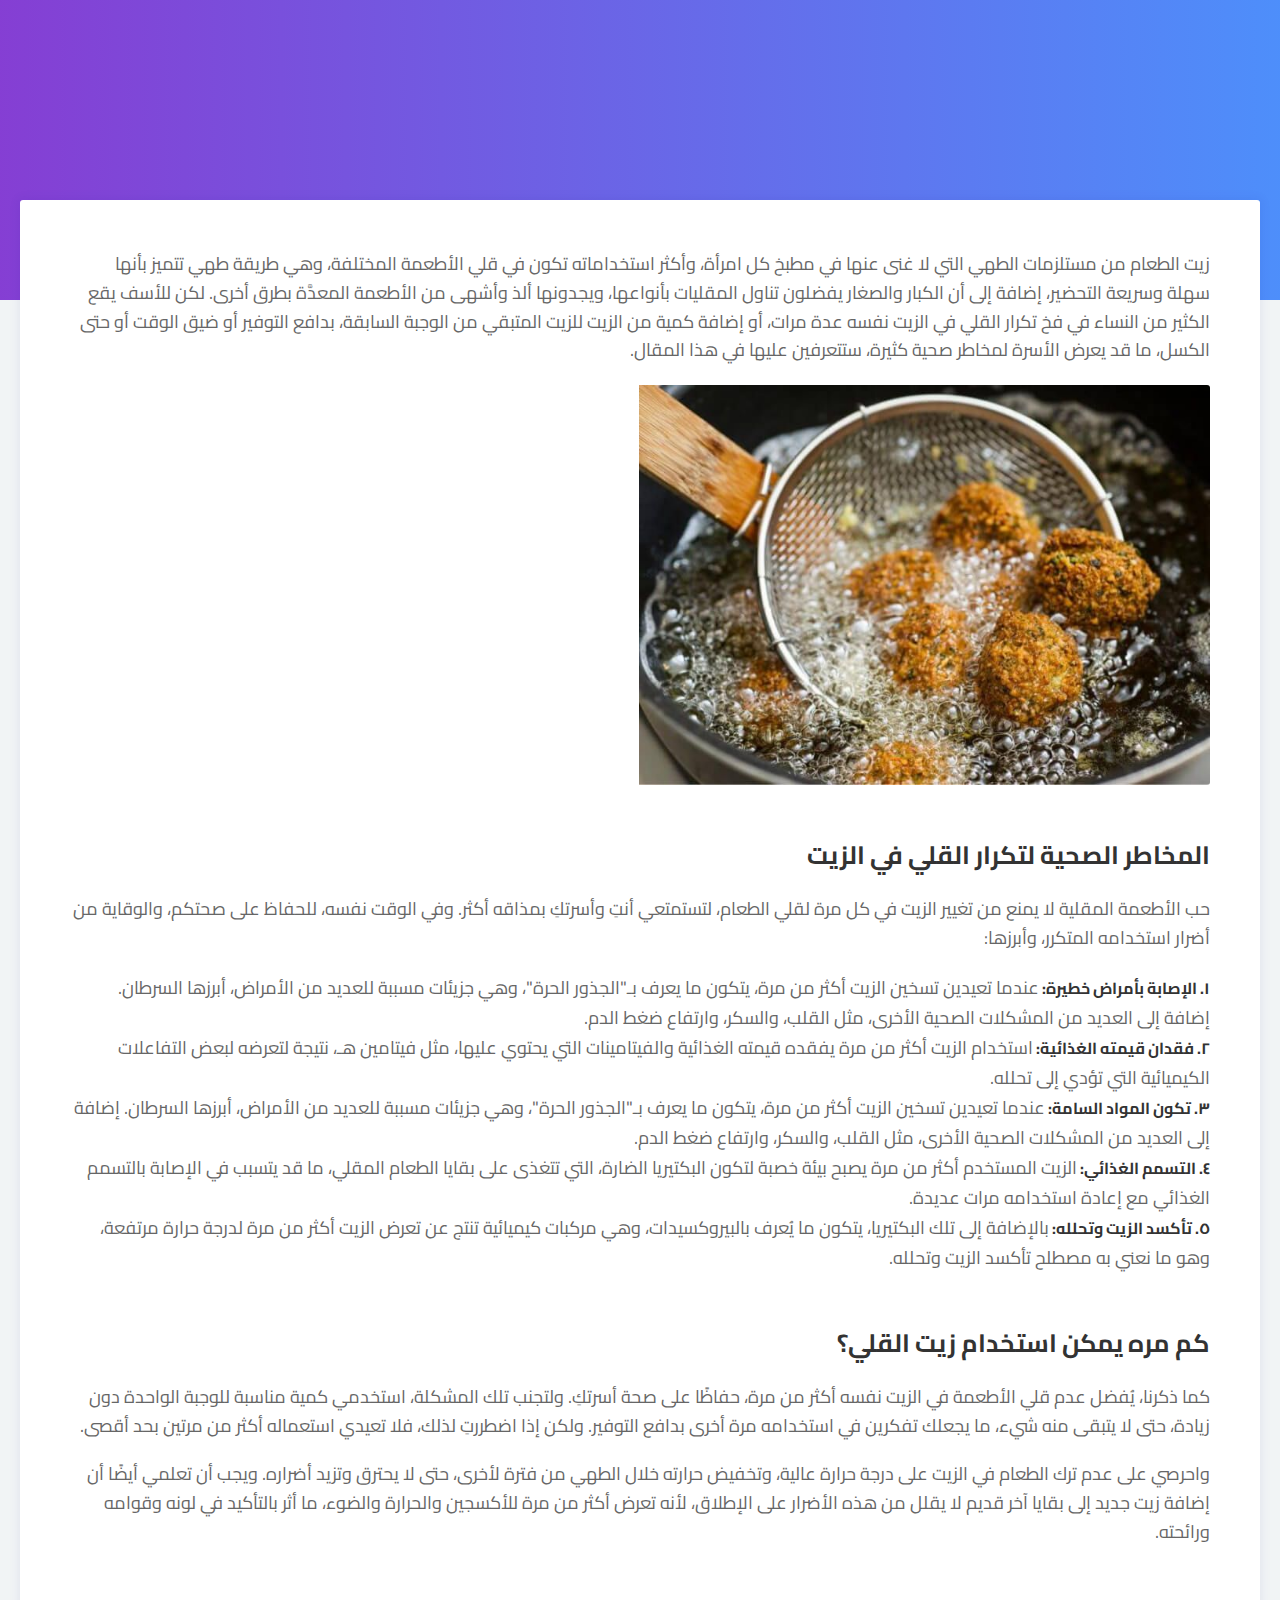
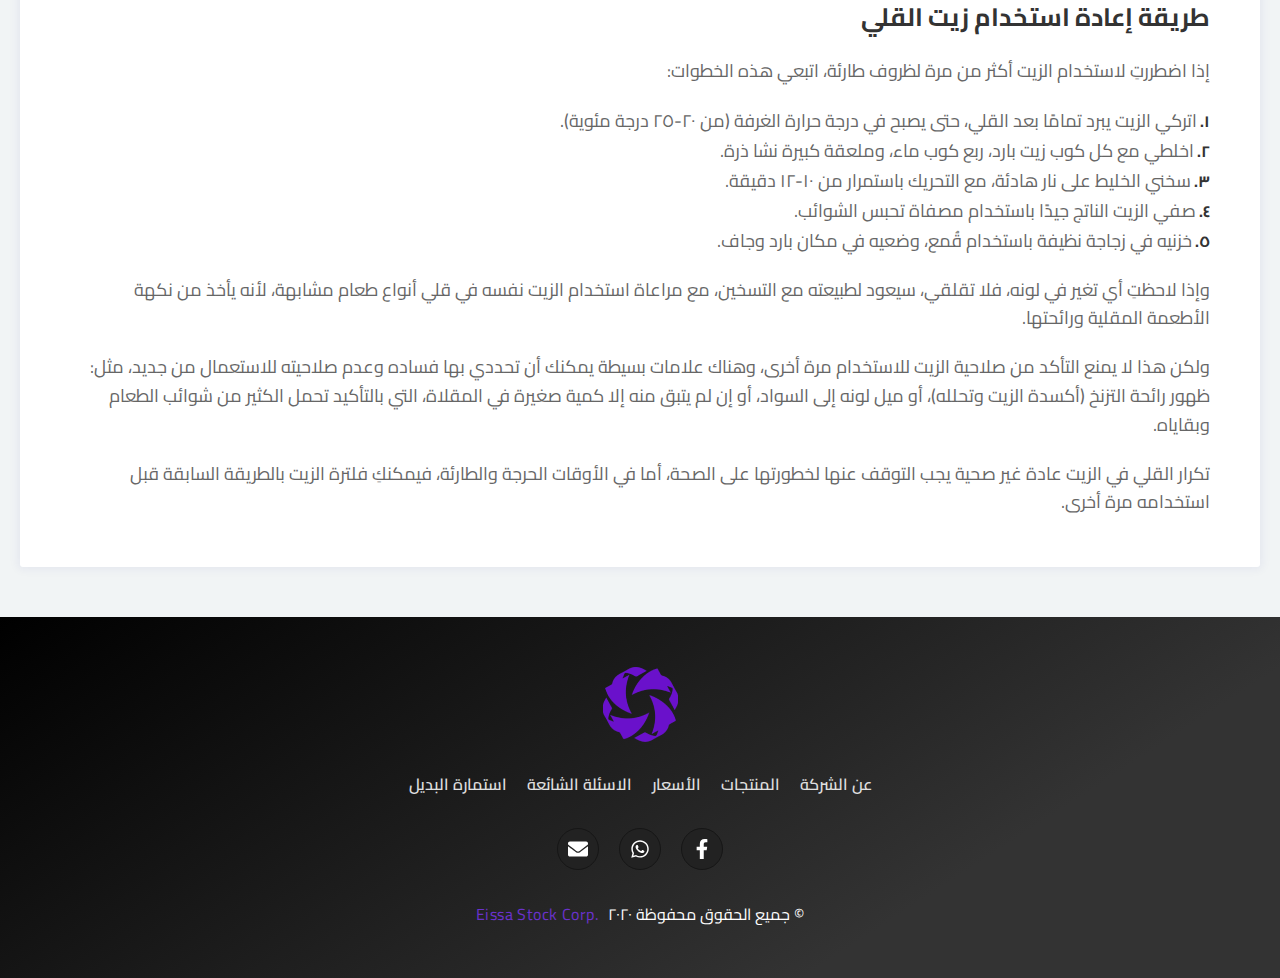
<file: 01.html>
<!--
___________.___  _________ _________   _____      ____  ________.___.__________
\_   _____/|   |/   _____//   _____/  /  _  \     \   \/  /\__  |   |\____    /
 |    __)_ |   |\_____  \ \_____  \  /  /_\  \     \     /  /   |   |  /     / 
 |        \|   |/        \/        \/    |    \    /     \  \____   | /     /_ 
/_______  /|___/_______  /_______  /\____|__  / /\/___/\  \ / ______|/_______ \
        \/             \/        \/         \/  \/      \_/ \/               \/
--><!DOCTYPE html><html lang="ar" dir="rtl"><head><meta charset="UTF-8"><title>كم مره يمكن استخدام زيت القلي؟</title><link rel="shortcut icon" href="img/logo.png" type="image/x-icon"><meta name="viewport" content="width=device-width,initial-scale=1"><!-- ! START SEO --><meta name="description" content="شركة البديل تقدم خدمة مجتمعية من خلال منظفات عالية الجودة مجانا وتقديم حلول بيئية من خلال تقليل نسب التلوث الناتجة عن القاء مخلفات الزيوت"><meta name="author" content="البديل لاعادة التدوير"><!-- START SHARE --><meta property="og:title" content="البديل لاعادة التدوير"><meta property="og:description" content="شركة البديل تقدم خدمة مجتمعية من خلال منظفات عالية الجودة مجانا وتقديم حلول بيئية من خلال تقليل نسب التلوث الناتجة عن القاء مخلفات الزيوت"><meta property="og:image" content="https://eissa.xyz/elbadeil/img/thumbnail.jpg"><meta property="og:url" content="https://eissa.xyz/elbadeil/"><meta property="og:site_name" content="البديل لاعادة التدوير"><meta property="og:type" content="article"><meta name="twitter:card" content="summary"><meta name="twitter:title" content="البديل لاعادة التدوير"><meta name="twitter:description" content="شركة البديل تقدم خدمة مجتمعية من خلال منظفات عالية الجودة مجانا وتقديم حلول بيئية من خلال تقليل نسب التلوث الناتجة عن القاء مخلفات الزيوت"><meta name="twitter:image" content="https://eissa.xyz/elbadeil/img/thumbnail.jpg"><!-- END SHARE --><link href="https://eissa.xyz/elbadeil/" rel="canonical"><meta name="robots" content="index, follow"><meta name="theme-color" content="#ffffff"><!-- ! END SEO --><!-- * START CSS --><link href="https://fonts.googleapis.com/css?family=Cairo:400,600,700&display=swap&subset=arabic" rel="stylesheet"><link rel="stylesheet" href="style/art.min.css"><!-- * END CSS --><!--[if lt IE 9]>
	    <script src="script/html5shiv.js"></script>
    <![endif]--></head><body><!-- *START HEADER --><header class="art-header"></header><!-- *END HEADER --><!-- !START SECTION --><div class="art-section-wrapper"><!-- start 1st paragraph --><article><p>زيت الطعام من مستلزمات الطهي التي لا غنى عنها في مطبخ كل امرأة، وأكثر استخداماته تكون في قلي الأطعمة المختلفة، وهي طريقة طهي تتميز بأنها سهلة وسريعة التحضير، إضافة إلى أن الكبار والصغار يفضلون تناول المقليات بأنواعها، ويجدونها ألذ وأشهى من الأطعمة المعدَّة بطرق أخرى. لكن للأسف يقع الكثير من النساء في فخ تكرار القلي في الزيت نفسه عدة مرات، أو إضافة كمية من الزيت للزيت المتبقي من الوجبة السابقة، بدافع التوفير أو ضيق الوقت أو حتى الكسل، ما قد يعرض الأسرة لمخاطر صحية كثيرة، ستتعرفين عليها في هذا المقال.</p><!-- start img --><div class="img" style="background-image: url('img/art-01.jpg');"></div><!-- end img --></article><!-- end 1st paragraph --><!-- start 2nd paragraph --><article><!-- start heading --><h1>المخاطر الصحية لتكرار القلي في الزيت</h1><!-- end heading --><p>حب الأطعمة المقلية لا يمنع من تغيير الزيت في كل مرة لقلي الطعام، لتستمتعي أنتِ وأسرتكِ بمذاقه أكثر. وفي الوقت نفسه، للحفاظ على صحتكم، والوقاية من أضرار استخدامه المتكرر، وأبرزها:</p><ol><li><span>الإصابة بأمراض خطيرة: </span><i>عندما تعيدين تسخين الزيت أكثر من مرة، يتكون ما يعرف بـ"الجذور الحرة"، وهي جزيئات مسببة للعديد من الأمراض، أبرزها السرطان. إضافة إلى العديد من المشكلات الصحية الأخرى، مثل القلب، والسكر، وارتفاع ضغط الدم.</i></li><li><span>فقدان قيمته الغذائية: </span><i>استخدام الزيت أكثر من مرة يفقده قيمته الغذائية والفيتامينات التي يحتوي عليها، مثل فيتامين هـ، نتيجة لتعرضه لبعض التفاعلات الكيميائية التي تؤدي إلى تحلله.</i></li><li><span>تكون المواد السامة: </span><i>عندما تعيدين تسخين الزيت أكثر من مرة، يتكون ما يعرف بـ"الجذور الحرة"، وهي جزيئات مسببة للعديد من الأمراض، أبرزها السرطان. إضافة إلى العديد من المشكلات الصحية الأخرى، مثل القلب، والسكر، وارتفاع ضغط الدم.</i></li><li><span>التسمم الغذائي: </span><i>الزيت المستخدم أكثر من مرة يصبح بيئة خصبة لتكون البكتيريا الضارة، التي تتغذى على بقايا الطعام المقلي، ما قد يتسبب في الإصابة بالتسمم الغذائي مع إعادة استخدامه مرات عديدة.</i></li><li><span>تأكسد الزيت وتحلله: </span><i>بالإضافة إلى تلك البكتيريا، يتكون ما يُعرف بالبيروكسيدات، وهي مركبات كيميائية تنتج عن تعرض الزيت أكثر من مرة لدرجة حرارة مرتفعة، وهو ما نعني به مصطلح تأكسد الزيت وتحلله.</i></li></ol></article><!-- end 2nd paragraph --><!-- start 3rd paragraph --><article><!-- start heading --><h1>كم مره يمكن استخدام زيت القلي؟</h1><!-- end heading --><p>كما ذكرنا، يُفضل عدم قلي الأطعمة في الزيت نفسه أكثر من مرة، حفاظًا على صحة أسرتكِ. ولتجنب تلك المشكلة، استخدمي كمية مناسبة للوجبة الواحدة دون زيادة، حتى لا يتبقى منه شيء، ما يجعلك تفكرين في استخدامه مرة أخرى بدافع التوفير. ولكن إذا اضطررتِ لذلك، فلا تعيدي استعماله أكثر من مرتين بحد أقصى.</p><p>واحرصي على عدم ترك الطعام في الزيت على درجة حرارة عالية، وتخفيض حرارته خلال الطهي من فترة لأخرى، حتى لا يحترق وتزيد أضراره. ويجب أن تعلمي أيضًا أن إضافة زيت جديد إلى بقايا آخر قديم لا يقلل من هذه الأضرار على الإطلاق، لأنه تعرض أكثر من مرة للأكسجين والحرارة والضوء، ما أثر بالتأكيد في لونه وقوامه ورائحته.</p></article><!-- end 3rd paragraph --><!-- start 4th paragraph --><article><!-- start heading --><h1>طريقة إعادة استخدام زيت القلي</h1><!-- end heading --><p>إذا اضطررتِ لاستخدام الزيت أكثر من مرة لظروف طارئة، اتبعي هذه الخطوات:</p><ol><li><i>اتركي الزيت يبرد تمامًا بعد القلي، حتى يصبح في درجة حرارة الغرفة (من 20-25 درجة مئوية).</i></li><li><i>اخلطي مع كل كوب زيت بارد، ربع كوب ماء، وملعقة كبيرة نشا ذرة.</i></li><li><i>سخني الخليط على نار هادئة، مع التحريك باستمرار من 10-12 دقيقة.</i></li><li><i>صفي الزيت الناتج جيدًا باستخدام مصفاة تحبس الشوائب.</i></li><li><i>خزنيه في زجاجة نظيفة باستخدام قُمع، وضعيه في مكان بارد وجاف.</i></li></ol><p>وإذا لاحظتِ أي تغير في لونه، فلا تقلقي، سيعود لطبيعته مع التسخين، مع مراعاة استخدام الزيت نفسه في قلي أنواع طعام مشابهة، لأنه يأخذ من نكهة الأطعمة المقلية ورائحتها.</p><p>ولكن هذا لا يمنع التأكد من صلاحية الزيت للاستخدام مرة أخرى، وهناك علامات بسيطة يمكنك أن تحددي بها فساده وعدم صلاحيته للاستعمال من جديد، مثل: ظهور رائحة التزنخ (أكسدة الزيت وتحلله)، أو ميل لونه إلى السواد، أو إن لم يتبق منه إلا كمية صغيرة في المقلاة، التي بالتأكيد تحمل الكثير من شوائب الطعام وبقاياه.</p><p>تكرار القلي في الزيت عادة غير صحية يجب التوقف عنها لخطورتها على الصحة، أما في الأوقات الحرجة والطارئة، فيمكنكِ فلترة الزيت بالطريقة السابقة قبل استخدامه مرة أخرى.</p></article><!-- end 4th paragraph --></div><!-- !END SECTION --><!-- ?START FOOTER --><footer><div id="footer-wrapper"><!-- start logo --><div id="footer-img-con"><img src="img/logo.png" alt="logo"></div><!-- end logo --><!-- start short-links --><ul id="footer-links"><li><a href="index.html#about" target="_blank" class="about-btn">عن الشركة</a></li><li><a href="index.html#products" target="_blank" class="products-btn">المنتجات</a></li><li><a href="index.html#pricing" target="_blank" class="pricing-btn">الأسعار</a></li><li><a href="index.html#faq" target="_blank" class="faqs-btn">الاسئلة الشائعة</a></li><li><a href="index.html#form" target="_blank" class="form-btn">استمارة البديل</a></li></ul><!-- end short-links --><!-- start social--><ul id="footer-social"><li><a href="https://www.facebook.com/Elbadeil" target="_blank"><svg xmlns="http://www.w3.org/2000/svg" viewbox="0 0 320 512"><path d="M279.14 288l14.22-92.66h-88.9V135.2c0-25.35 12.42-50.06 52.24-50.06h40.42V6.26S260.43 0 225.36 0c-73.22 0-121.08 44.38-121.08 124.72v70.62H22.9V288h81.4v224h100.17V288z"></path></svg></a></li><li><a href="https://api.whatsapp.com/send?phone=201001829465" target="_blank"><svg xmlns="http://www.w3.org/2000/svg" viewbox="0 0 448 512"><path d="M380.9 97.1C339 55.1 283.2 32 223.9 32c-122.4 0-222 99.6-222 222 0 39.1 10.2 77.3 29.6 111L0 480l117.7-30.9c32.4 17.7 68.9 27 106.1 27h.1c122.3 0 224.1-99.6 224.1-222 0-59.3-25.2-115-67.1-157zm-157 341.6c-33.2 0-65.7-8.9-94-25.7l-6.7-4-69.8 18.3L72 359.2l-4.4-7c-18.5-29.4-28.2-63.3-28.2-98.2 0-101.7 82.8-184.5 184.6-184.5 49.3 0 95.6 19.2 130.4 54.1s56.2 81.2 56.1 130.5c0 101.8-84.9 184.6-186.6 184.6zm101.2-138.2c-5.5-2.8-32.8-16.2-37.9-18-5.1-1.9-8.8-2.8-12.5 2.8s-14.3 18-17.6 21.8c-3.2 3.7-6.5 4.2-12 1.4-32.6-16.3-54-29.1-75.5-66-5.7-9.8 5.7-9.1 16.3-30.3 1.8-3.7.9-6.9-.5-9.7s-12.5-30.1-17.1-41.2c-4.5-10.8-9.1-9.3-12.5-9.5-3.2-.2-6.9-.2-10.6-.2s-9.7 1.4-14.8 6.9c-5.1 5.6-19.4 19-19.4 46.3s19.9 53.7 22.6 57.4c2.8 3.7 39.1 59.7 94.8 83.8 35.2 15.2 49 16.5 66.6 13.9 10.7-1.6 32.8-13.4 37.4-26.4s4.6-24.1 3.2-26.4c-1.3-2.5-5-3.9-10.5-6.6z"></path></svg></a></li><li><a href="mailto:elbadeil12@gmail.com?Subject=Hello" target="_blank"><svg xmlns="http://www.w3.org/2000/svg" viewbox="0 0 512 512"><path d="M502.3 190.8c3.9-3.1 9.7-.2 9.7 4.7V400c0 26.5-21.5 48-48 48H48c-26.5 0-48-21.5-48-48V195.6c0-5 5.7-7.8 9.7-4.7 22.4 17.4 52.1 39.5 154.1 113.6 21.1 15.4 56.7 47.8 92.2 47.6 35.7.3 72-32.8 92.3-47.6l154-113.7zM256 320c23.2.4 56.6-29.2 73.4-41.4l173.4-128.7c5.8-4.5 9.2-11.5 9.2-18.9v-19c0-26.5-21.5-48-48-48H48C21.5 64 0 85.5 0 112v19c0 7.4 3.4 14.3 9.2 18.9 30.6 23.9 40.7 32.4 173.4 128.7 16.8 12.2 50.2 41.8 73.4 41.4z"></path></svg></a></li></ul><!-- end social --><!-- start copy rights --><section><p>&copy; جميع الحقوق محفوظة 2020</p><a href="https://eissa.xyz" target="_blank">.eissa stock corp</a></section><!-- end copy rights --></div></footer><!-- ?END FOOTER --><!-- * START JS --><script defer="defer" src="script/art.min.js"></script><!-- * END JS --></body></html>
</file>
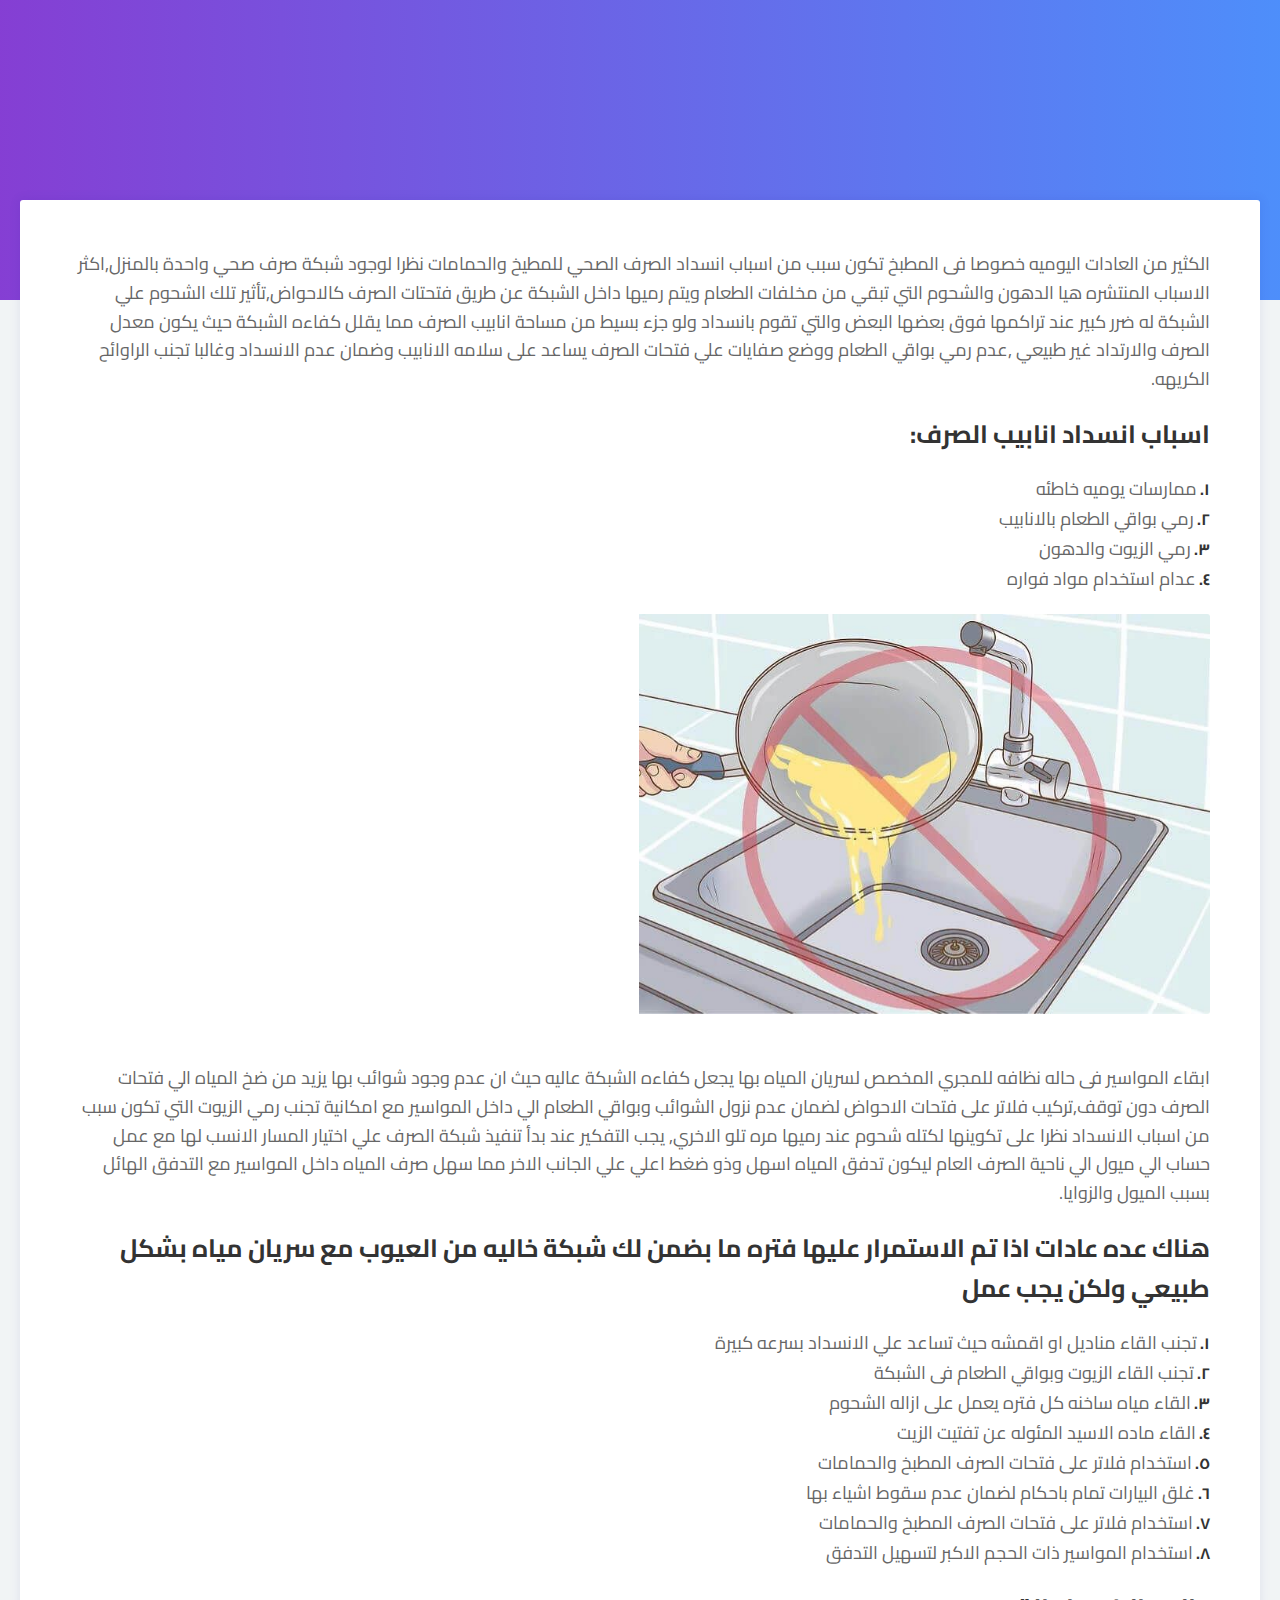
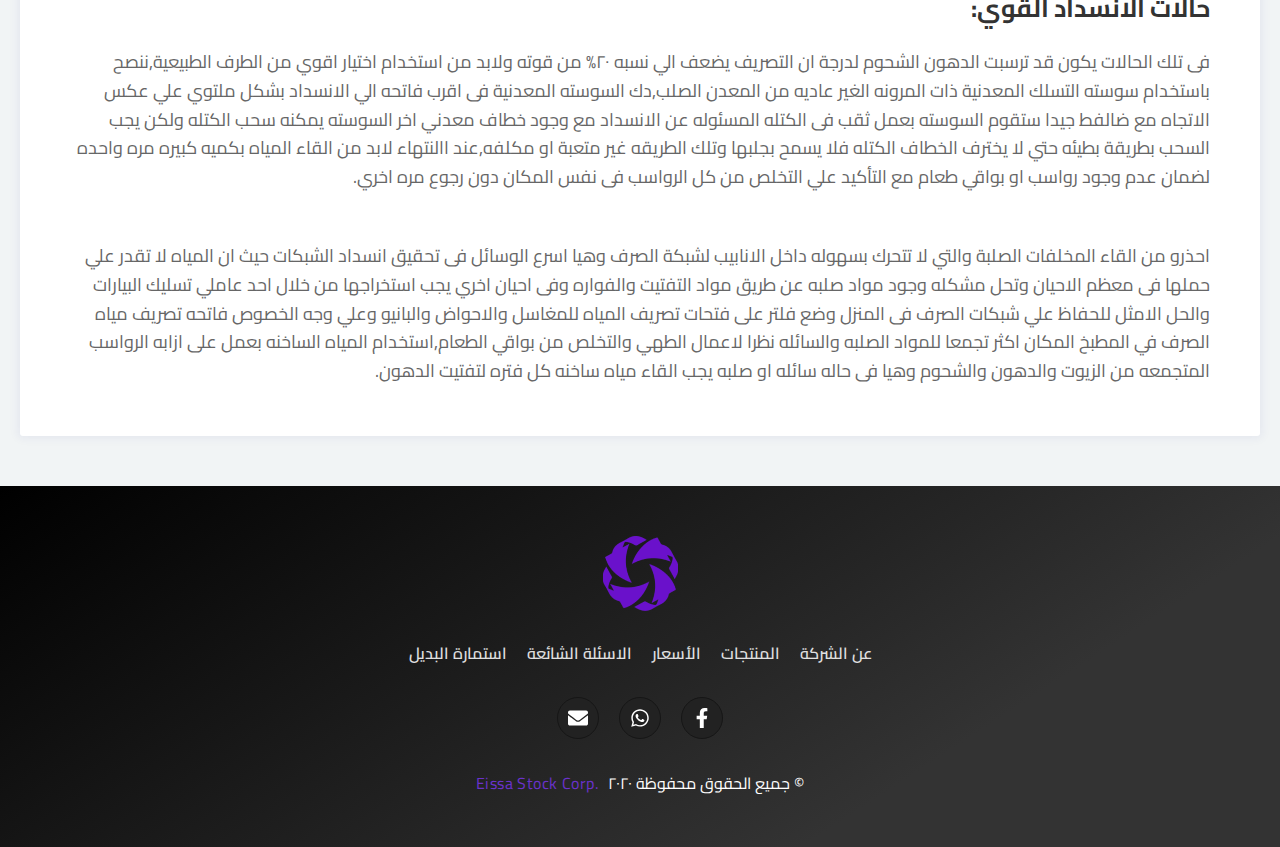
<file: 02.html>
<!--
___________.___  _________ _________   _____      ____  ________.___.__________
\_   _____/|   |/   _____//   _____/  /  _  \     \   \/  /\__  |   |\____    /
 |    __)_ |   |\_____  \ \_____  \  /  /_\  \     \     /  /   |   |  /     / 
 |        \|   |/        \/        \/    |    \    /     \  \____   | /     /_ 
/_______  /|___/_______  /_______  /\____|__  / /\/___/\  \ / ______|/_______ \
        \/             \/        \/         \/  \/      \_/ \/               \/
--><!DOCTYPE html><html lang="ar" dir="rtl"><head><meta charset="UTF-8"><title>اخطار القاء الزيوت فى الصرف</title><link rel="shortcut icon" href="img/logo.png" type="image/x-icon"><meta name="viewport" content="width=device-width,initial-scale=1"><!-- ! START SEO --><meta name="description" content="شركة البديل تقدم خدمة مجتمعية من خلال منظفات عالية الجودة مجانا وتقديم حلول بيئية من خلال تقليل نسب التلوث الناتجة عن القاء مخلفات الزيوت"><meta name="author" content="البديل لاعادة التدوير"><!-- START SHARE --><meta property="og:title" content="البديل لاعادة التدوير"><meta property="og:description" content="شركة البديل تقدم خدمة مجتمعية من خلال منظفات عالية الجودة مجانا وتقديم حلول بيئية من خلال تقليل نسب التلوث الناتجة عن القاء مخلفات الزيوت"><meta property="og:image" content="https://eissa.xyz/elbadeil/img/thumbnail.jpg"><meta property="og:url" content="https://eissa.xyz/elbadeil/"><meta property="og:site_name" content="البديل لاعادة التدوير"><meta property="og:type" content="article"><meta name="twitter:card" content="summary"><meta name="twitter:title" content="البديل لاعادة التدوير"><meta name="twitter:description" content="شركة البديل تقدم خدمة مجتمعية من خلال منظفات عالية الجودة مجانا وتقديم حلول بيئية من خلال تقليل نسب التلوث الناتجة عن القاء مخلفات الزيوت"><meta name="twitter:image" content="https://eissa.xyz/elbadeil/img/thumbnail.jpg"><!-- END SHARE --><link href="https://eissa.xyz/elbadeil/" rel="canonical"><meta name="robots" content="index, follow"><meta name="theme-color" content="#ffffff"><!-- ! END SEO --><!-- * START CSS --><link href="https://fonts.googleapis.com/css?family=Cairo:400,600,700&display=swap&subset=arabic" rel="stylesheet"><link rel="stylesheet" href="style/art.min.css"><!-- * END CSS --><!--[if lt IE 9]>
	    <script src="script/html5shiv.js"></script>
    <![endif]--></head><body><!-- *START HEADER --><header class="art-header"></header><!-- *END HEADER --><!-- !START SECTION --><div class="art-section-wrapper"><!-- start 1st paragraph --><article><p>الكثير من العادات اليوميه خصوصا فى المطبخ تكون سبب من اسباب انسداد الصرف الصحي للمطيخ والحمامات نظرا لوجود شبكة صرف صحي واحدة بالمنزل,اكثر الاسباب المنتشره هيا الدهون والشحوم التي تبقي من مخلفات الطعام ويتم رميها داخل الشبكة عن طريق فتحتات الصرف كالاحواض,تأثير تلك الشحوم علي الشبكة له ضرر كبير عند تراكمها فوق بعضها البعض والتي تقوم بانسداد ولو جزء بسيط من مساحة انابيب الصرف مما يقلل كفاءه الشبكة حيث يكون معدل الصرف والارتداد غير طبيعي ,عدم رمي بواقي الطعام ووضع صفايات علي فتحات الصرف يساعد على سلامه الانابيب وضمان عدم الانسداد وغالبا تجنب الراوائح الكريهه.</p><h1>اسباب انسداد انابيب الصرف:</h1><ol><li><i>ممارسات يوميه خاطئه</i></li><li><i>رمي بواقي الطعام بالانابيب</i></li><li><i>رمي الزيوت والدهون</i></li><li><i>عدام استخدام مواد فواره</i></li></ol><!-- start img --><div class="img" style="background-image: url('img/art-02.jpg');"></div><!-- end img --></article><!-- end 1st paragraph --><!-- start 2nd paragraph --><article><p>ابقاء المواسير فى حاله نظافه للمجري المخصص لسريان المياه بها يجعل كفاءه الشبكة عاليه حيث ان عدم وجود شوائب بها يزيد من ضخ المياه الي فتحات الصرف دون توقف,تركيب فلاتر على فتحات الاحواض لضمان عدم نزول الشوائب وبواقي الطعام الي داخل المواسير مع امكانية تجنب رمي الزيوت التي تكون سبب من اسباب الانسداد نظرا على تكوينها لكتله شحوم عند رميها مره تلو الاخري, يجب التفكير عند بدأ تنفيذ شبكة الصرف علي اختيار المسار الانسب لها مع عمل حساب الي ميول الي ناحية الصرف العام ليكون تدفق المياه اسهل وذو ضغط اعلي علي الجانب الاخر مما سهل صرف المياه داخل المواسير مع التدفق الهائل بسبب الميول والزوايا.</p><h1>هناك عده عادات اذا تم الاستمرار عليها فتره ما بضمن لك شبكة خاليه من العيوب مع سريان مياه بشكل طبيعي ولكن يجب عمل</h1><ol><li><i>تجنب القاء مناديل او اقمشه حيث تساعد علي الانسداد بسرعه كبيرة</i></li><li><i>تجنب القاء الزيوت وبواقي الطعام فى الشبكة</i></li><li><i>القاء مياه ساخنه كل فتره يعمل على ازاله الشحوم</i></li><li><i>القاء ماده الاسيد المئوله عن تفتيت الزيت</i></li><li><i>استخدام فلاتر على فتحات الصرف المطبخ والحمامات</i></li><li><i>غلق البيارات تمام باحكام لضمان عدم سقوط اشياء بها</i></li><li><i>استخدام فلاتر على فتحات الصرف المطبخ والحمامات</i></li><li><i>استخدام المواسير ذات الحجم الاكبر لتسهيل التدفق</i></li></ol><h1>حالات الانسداد القوي:</h1><p>فى تلك الحالات يكون قد ترسبت الدهون الشحوم لدرجة ان التصريف يضعف الي نسبه 20% من قوته ولابد من استخدام اختيار اقوي من الطرف الطبيعية,ننصح باستخدام سوسته التسلك المعدنية ذات المرونه الغير عاديه من المعدن الصلب,دك السوسته المعدنية فى اقرب فاتحه الي الانسداد بشكل ملتوي علي عكس الاتجاه مع ضالفط جيدا ستقوم السوسته بعمل ثقب فى الكتله المسئوله عن الانسداد مع وجود خطاف معدني اخر السوسته يمكنه سحب الكتله ولكن يجب السحب بطريقة بطيئه حتي لا يخترف الخطاف الكتله فلا يسمح بجلبها وتلك الطريقه غير متعبة او مكلفه,عند االنتهاء لابد من القاء المياه بكميه كبيره مره واحده لضمان عدم وجود رواسب او بواقي طعام مع التأكيد علي التخلص من كل الرواسب فى نفس المكان دون رجوع مره اخري.</p></article><!-- end 2nd paragraph --><!-- start 3rd paragraph --><article><p>احذرو من القاء المخلفات الصلبة والتي لا تتحرك بسهوله داخل الانابيب لشبكة الصرف وهيا اسرع الوسائل فى تحقيق انسداد الشبكات حيث ان المياه لا تقدر علي حملها فى معظم الاحيان وتحل مشكله وجود مواد صلبه عن طريق مواد التفتيت والفواره وفى احيان اخري يجب استخراجها من خلال احد عاملي تسليك البيارات والحل الامثل للحفاظ علي شبكات الصرف فى المنزل وضع فلتر على فتحات تصريف المياه للمغاسل والاحواض والبانيو وعلي وجه الخصوص فاتحه تصريف مياه الصرف في المطبخ المكان اكثر تجمعا للمواد الصلبه والسائله نظرا لاعمال الطهي والتخلص من بواقي الطعام,استخدام المياه الساخنه بعمل على ازابه الرواسب المتجمعه من الزيوت والدهون والشحوم وهيا فى حاله سائله او صلبه يجب القاء مياه ساخنه كل فتره لتفتيت الدهون.</p></article><!-- end 3rd paragraph --></div><!-- !END SECTION --><!-- ?START FOOTER --><footer><div id="footer-wrapper"><!-- start logo --><div id="footer-img-con"><img src="img/logo.png" alt="logo"></div><!-- end logo --><!-- start short-links --><ul id="footer-links"><li><a href="index.html#about" target="_blank" class="about-btn">عن الشركة</a></li><li><a href="index.html#products" target="_blank" class="products-btn">المنتجات</a></li><li><a href="index.html#pricing" target="_blank" class="pricing-btn">الأسعار</a></li><li><a href="index.html#faq" target="_blank" class="faqs-btn">الاسئلة الشائعة</a></li><li><a href="index.html#form" target="_blank" class="form-btn">استمارة البديل</a></li></ul><!-- end short-links --><!-- start social--><ul id="footer-social"><li><a href="https://www.facebook.com/Elbadeil" target="_blank"><svg xmlns="http://www.w3.org/2000/svg" viewbox="0 0 320 512"><path d="M279.14 288l14.22-92.66h-88.9V135.2c0-25.35 12.42-50.06 52.24-50.06h40.42V6.26S260.43 0 225.36 0c-73.22 0-121.08 44.38-121.08 124.72v70.62H22.9V288h81.4v224h100.17V288z"></path></svg></a></li><li><a href="https://api.whatsapp.com/send?phone=201001829465" target="_blank"><svg xmlns="http://www.w3.org/2000/svg" viewbox="0 0 448 512"><path d="M380.9 97.1C339 55.1 283.2 32 223.9 32c-122.4 0-222 99.6-222 222 0 39.1 10.2 77.3 29.6 111L0 480l117.7-30.9c32.4 17.7 68.9 27 106.1 27h.1c122.3 0 224.1-99.6 224.1-222 0-59.3-25.2-115-67.1-157zm-157 341.6c-33.2 0-65.7-8.9-94-25.7l-6.7-4-69.8 18.3L72 359.2l-4.4-7c-18.5-29.4-28.2-63.3-28.2-98.2 0-101.7 82.8-184.5 184.6-184.5 49.3 0 95.6 19.2 130.4 54.1s56.2 81.2 56.1 130.5c0 101.8-84.9 184.6-186.6 184.6zm101.2-138.2c-5.5-2.8-32.8-16.2-37.9-18-5.1-1.9-8.8-2.8-12.5 2.8s-14.3 18-17.6 21.8c-3.2 3.7-6.5 4.2-12 1.4-32.6-16.3-54-29.1-75.5-66-5.7-9.8 5.7-9.1 16.3-30.3 1.8-3.7.9-6.9-.5-9.7s-12.5-30.1-17.1-41.2c-4.5-10.8-9.1-9.3-12.5-9.5-3.2-.2-6.9-.2-10.6-.2s-9.7 1.4-14.8 6.9c-5.1 5.6-19.4 19-19.4 46.3s19.9 53.7 22.6 57.4c2.8 3.7 39.1 59.7 94.8 83.8 35.2 15.2 49 16.5 66.6 13.9 10.7-1.6 32.8-13.4 37.4-26.4s4.6-24.1 3.2-26.4c-1.3-2.5-5-3.9-10.5-6.6z"></path></svg></a></li><li><a href="mailto:elbadeil12@gmail.com?Subject=Hello" target="_blank"><svg xmlns="http://www.w3.org/2000/svg" viewbox="0 0 512 512"><path d="M502.3 190.8c3.9-3.1 9.7-.2 9.7 4.7V400c0 26.5-21.5 48-48 48H48c-26.5 0-48-21.5-48-48V195.6c0-5 5.7-7.8 9.7-4.7 22.4 17.4 52.1 39.5 154.1 113.6 21.1 15.4 56.7 47.8 92.2 47.6 35.7.3 72-32.8 92.3-47.6l154-113.7zM256 320c23.2.4 56.6-29.2 73.4-41.4l173.4-128.7c5.8-4.5 9.2-11.5 9.2-18.9v-19c0-26.5-21.5-48-48-48H48C21.5 64 0 85.5 0 112v19c0 7.4 3.4 14.3 9.2 18.9 30.6 23.9 40.7 32.4 173.4 128.7 16.8 12.2 50.2 41.8 73.4 41.4z"></path></svg></a></li></ul><!-- end social --><!-- start copy rights --><section><p>&copy; جميع الحقوق محفوظة 2020</p><a href="https://eissa.xyz" target="_blank">.eissa stock corp</a></section><!-- end copy rights --></div></footer><!-- ?END FOOTER --><!-- * START JS --><script defer="defer" src="script/art.min.js"></script><!-- * END JS --></body></html>
</file>
<file: style/art.min.css>
/*! normalize.css v8.0.1 | MIT License | github.com/necolas/normalize.css */html{line-height:1.15;-webkit-text-size-adjust:100%}body{margin:0}main{display:block}h1{font-size:2em;margin:.67em 0}hr{box-sizing:content-box;height:0;overflow:visible}pre{font-family:monospace,monospace;font-size:1em}a{background-color:transparent}abbr[title]{border-bottom:none;text-decoration:underline;-webkit-text-decoration:underline dotted;text-decoration:underline dotted}b,strong{font-weight:bolder}code,kbd,samp{font-family:monospace,monospace;font-size:1em}small{font-size:80%}sub,sup{font-size:75%;line-height:0;position:relative;vertical-align:baseline}sub{bottom:-.25em}sup{top:-.5em}img{border-style:none}button,input,optgroup,select,textarea{font-family:inherit;font-size:100%;line-height:1.15;margin:0}button,input{overflow:visible}button,select{text-transform:none}[type=button],[type=reset],[type=submit],button{-webkit-appearance:button}[type=button]::-moz-focus-inner,[type=reset]::-moz-focus-inner,[type=submit]::-moz-focus-inner,button::-moz-focus-inner{border-style:none;padding:0}[type=button]:-moz-focusring,[type=reset]:-moz-focusring,[type=submit]:-moz-focusring,button:-moz-focusring{outline:1px dotted ButtonText}fieldset{padding:.35em .75em .625em}legend{box-sizing:border-box;color:inherit;display:table;max-width:100%;padding:0;white-space:normal}progress{vertical-align:baseline}textarea{overflow:auto}[type=checkbox],[type=radio]{box-sizing:border-box;padding:0}[type=number]::-webkit-inner-spin-button,[type=number]::-webkit-outer-spin-button{height:auto}[type=search]{-webkit-appearance:textfield;outline-offset:-2px}[type=search]::-webkit-search-decoration{-webkit-appearance:none}::-webkit-file-upload-button{-webkit-appearance:button;font:inherit}details{display:block}summary{display:list-item}[hidden],template{display:none}:root{--main-font:"Cairo",helvetica,Arial,sans-serif;--radius:3px;--main-text-color:#333;--sub-text-color:#666;--main-background-color:#6a11cb;--lan-btn-background-color:#f1f4f5;--hover-btn-background-color:#ebebeb;--border-color:#e0e0e0;--white-color:#fff;--product-one:#30cc71;--product-two:#6a11cb;--product-three:#ff4758;--product-four:#2d294c;--header-linear-gradient:linear-gradient(90deg,rgba(106,17,203,.3),rgba(37,117,252,.3));--test-linear-gradient:linear-gradient(90deg,rgba(106,17,203,.8),rgba(37,117,252,.8));--shadow:rgba(0,9,128,.05);--success:#30cc71;--error:#ff4758}*{box-sizing:border-box;margin:0;padding:0;scroll-behavior:smooth}body,html{font-family:var(--main-font);line-height:1.6;color:var(--main-text-color);background-color:var(--white-color);letter-spacing:.4px}a{text-decoration:none}li{list-style-type:none}#main-con{width:100%;display:grid;grid-template-rows:auto auto auto auto auto auto auto auto auto auto auto auto auto auto auto;grid-template-columns:1fr;grid-template-areas:"a" "b" "c" "d" "e" "f" "g" "h" "i" "j" "k" "l" "m" "n" "o";-ms-flex-pack:center;justify-content:center;-ms-flex-line-pack:center;align-content:center}.headline{margin-bottom:50px}.headline hr{width:35px;height:1px;background:var(--main-text-color);margin:auto;border:0}.headline h1{font-size:25px;font-weight:700;text-align:center;margin:0;padding:0 20px;margin-top:10px;opacity:0}#notification-wrapper{width:100vw;height:100vh;background:rgba(0,0,0,.7);position:fixed;top:0;right:0;z-index:1;display:none}#success{width:250px;position:absolute;top:50%;transform:translateY(-50%);right:0;left:0;margin:auto;background:var(--white-color);border-radius:var(--radius);text-align:center;padding-bottom:15px;display:none}#success span{color:var(--white-color);background:var(--success);display:block;font-weight:700;font-size:18px;padding:15px 20px;border-radius:var(--radius) var(--radius) 0 0}#success p{padding:15px 20px;color:var(--sub-text-color)}#success button{background-color:var(--success);color:var(--white-color);border:1px solid var(--success);border-radius:var(--radius);padding:10px 0;width:50%;font-weight:600;transition:background .3s ease-in-out;cursor:pointer}#success button:hover{background-color:var(--white-color);color:var(--success)}#success button:focus{outline:none;box-shadow:0 0 10px 3px var(--shadow)}#error{width:250px;position:absolute;top:50%;transform:translateY(-50%);right:0;left:0;margin:auto;background:var(--white-color);border-radius:var(--radius);text-align:center;padding-bottom:15px;display:none}#error span{color:var(--white-color);background:var(--error);display:block;font-weight:700;font-size:18px;padding:15px 20px;border-radius:var(--radius) var(--radius) 0 0}#error p{padding:15px 20px;color:var(--sub-text-color)}#error button{background-color:var(--error);color:var(--white-color);border:1px solid var(--error);border-radius:var(--radius);padding:10px 0;width:50%;font-weight:600;transition:background .3s ease-in-out;cursor:pointer}#error button:hover{background-color:var(--white-color);color:var(--error)}#error button:focus{outline:none;box-shadow:0 0 10px 3px var(--shadow)}body{background-color:var(--lan-btn-background-color)}.art-header{width:100%;height:200px;background:var(--test-linear-gradient)}.art-section-wrapper{width:calc(100% - 40px);margin:auto;padding:20px;margin-bottom:20px;margin-top:-100px;border-radius:var(--radius);background:var(--white-color);box-shadow:0 0 10px 3px var(--shadow)}.art-section-wrapper article .img{width:100%;height:300px;background-repeat:no-repeat;background-position:50%;background-size:cover;border-radius:var(--radius)}.art-section-wrapper article{padding-top:50px}.art-section-wrapper article .img,.art-section-wrapper article h1,.art-section-wrapper article ol,.art-section-wrapper article p{margin:20px 0 0}.art-section-wrapper article:first-child,.art-section-wrapper article>:first-child{padding-top:0;margin-top:0}.art-section-wrapper article h1{font-size:20px}.art-section-wrapper article ol li i,.art-section-wrapper article p{color:var(--sub-text-color)}.art-section-wrapper article ol li{list-style-type:arabic-indic;list-style-position:inside;line-height:30px;font-weight:700}.art-section-wrapper article ol li i{font-weight:400;font-style:normal}

/* !start footer */footer{width:100%;background-image:linear-gradient(147deg,#000,#333 74%)}#footer-wrapper{width:100%;padding:50px 20px}#footer-img-con{height:75px}#footer-img-con img{height:100%;margin:auto;display:block}#footer-links{margin:25px 0;text-align:center}#footer-links li{margin:10px}#footer-links li a{color:var(--border-color);font-weight:600;padding:5px;font-size:16px;transition:color .3s ease-in-out}#footer-links li a:hover{color:var(--main-background-color)}#footer-social{margin:25px 0;text-align:center}#footer-social li{display:inline-block;margin:0 10px}#footer-social li a{width:20px;height:20px;float:right;background:#222;padding:10px;box-sizing:content-box;border-radius:50%;border:1px solid #161616;transition:all .6s ease-in-out}#footer-social li a:hover{background:var(--test-linear-gradient)}#footer-social li a svg{width:100%;height:100%;fill:var(--white-color)}#footer-wrapper section{text-align:center;color:var(--white-color);text-transform:capitalize}#footer-wrapper section p{display:inline-block}#footer-wrapper section a{color:#6a32cb;margin-right:10px}

/* !end footer */@media (min-width:768px){.art-header{height:300px}.art-section-wrapper{padding:50px;margin-bottom:50px}.art-section-wrapper article .img{height:400px;background-position:100% 0;background-size:auto 400px}.art-section-wrapper article h1{font-size:25px}.art-section-wrapper article ol li i,.art-section-wrapper article p{font-size:18px}#footer-links li{display:inline-block;margin:5px}}
/*# sourceMappingURL=../maps/art.min.css.map */
</file>
